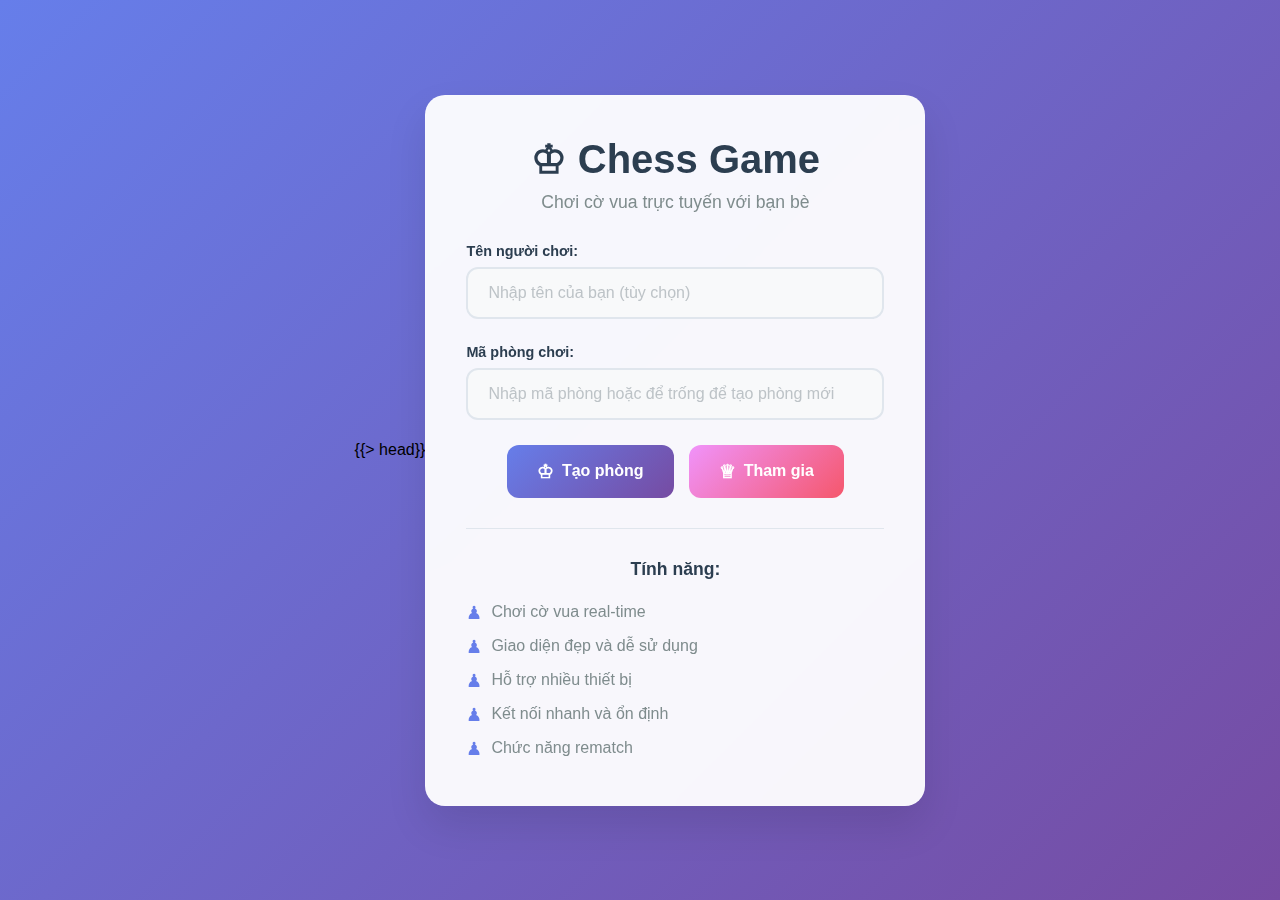
<file: front/views/index.html>
<!DOCTYPE html>
<html lang="en">
<head>
    <meta charset="UTF-8">
    <meta name="viewport" content="width=device-width, initial-scale=1.0">
    {{> head}}
    <style>
        * {
            margin: 0;
            padding: 0;
            box-sizing: border-box;
        }

        body {
            font-family: 'Segoe UI', Tahoma, Geneva, Verdana, sans-serif;
            background: linear-gradient(135deg, #667eea 0%, #764ba2 100%);
            min-height: 100vh;
            display: flex;
            align-items: center;
            justify-content: center;
            padding: 20px;
        }

        .container {
            background: rgba(255, 255, 255, 0.95);
            backdrop-filter: blur(10px);
            border-radius: 20px;
            padding: 40px;
            box-shadow: 0 20px 40px rgba(0, 0, 0, 0.1);
            text-align: center;
            max-width: 500px;
            width: 100%;
            border: 1px solid rgba(255, 255, 255, 0.2);
        }

        .logo {
            margin-bottom: 30px;
        }

        .logo h1 {
            font-size: 2.5rem;
            color: #2c3e50;
            margin-bottom: 10px;
            font-weight: 700;
        }

        .logo .subtitle {
            color: #7f8c8d;
            font-size: 1.1rem;
            font-weight: 300;
        }

        .game-form {
            margin-bottom: 30px;
        }

        .input-group {
            margin-bottom: 25px;
            position: relative;
        }

        .input-group label {
            display: block;
            text-align: left;
            margin-bottom: 8px;
            color: #2c3e50;
            font-weight: 600;
            font-size: 0.9rem;
        }

        .code-input {
            width: 100%;
            padding: 15px 20px;
            border: 2px solid #e0e6ed;
            border-radius: 12px;
            font-size: 1rem;
            transition: all 0.3s ease;
            background: #f8f9fa;
        }

        .code-input:focus {
            outline: none;
            border-color: #667eea;
            background: white;
            box-shadow: 0 0 0 3px rgba(102, 126, 234, 0.1);
        }

        .code-input::placeholder {
            color: #bdc3c7;
        }

        .button-group {
            display: flex;
            gap: 15px;
            flex-wrap: wrap;
            justify-content: center;
        }

        .btn {
            padding: 15px 30px;
            border: none;
            border-radius: 12px;
            font-size: 1rem;
            font-weight: 600;
            cursor: pointer;
            transition: all 0.3s ease;
            text-decoration: none;
            display: inline-flex;
            align-items: center;
            justify-content: center;
            min-width: 140px;
        }

        .btn-primary {
            background: linear-gradient(135deg, #667eea 0%, #764ba2 100%);
            color: white;
        }

        .btn-primary:hover {
            transform: translateY(-2px);
            box-shadow: 0 10px 20px rgba(102, 126, 234, 0.3);
        }

        .btn-secondary {
            background: linear-gradient(135deg, #f093fb 0%, #f5576c 100%);
            color: white;
        }

        .btn-secondary:hover {
            transform: translateY(-2px);
            box-shadow: 0 10px 20px rgba(245, 87, 108, 0.3);
        }

        .error-message {
            background: #ff6b6b;
            color: white;
            padding: 12px 20px;
            border-radius: 8px;
            margin-top: 20px;
            font-weight: 500;
            display: none;
        }

        .chess-icon {
            font-size: 1.2rem;
            margin-right: 8px;
        }

        .features {
            margin-top: 30px;
            padding-top: 30px;
            border-top: 1px solid #e0e6ed;
        }

        .features h3 {
            color: #2c3e50;
            margin-bottom: 15px;
            font-size: 1.1rem;
        }

        .feature-list {
            list-style: none;
            text-align: left;
        }

        .feature-list li {
            padding: 8px 0;
            color: #7f8c8d;
            position: relative;
            padding-left: 25px;
        }

        .feature-list li:before {
            content: "♟";
            position: absolute;
            left: 0;
            color: #667eea;
            font-size: 1.1rem;
        }

        @media (max-width: 480px) {
            .container {
                padding: 30px 20px;
            }
            
            .logo h1 {
                font-size: 2rem;
            }
            
            .button-group {
                flex-direction: column;
            }
            
            .btn {
                width: 100%;
            }

            .input-group {
                margin-bottom: 20px;
            }

            .code-input {
                padding: 12px 16px;
                font-size: 0.9rem;
            }
        }

        .loading {
            display: none;
            margin-left: 10px;
        }

        .loading:after {
            content: '';
            display: inline-block;
            width: 16px;
            height: 16px;
            border: 2px solid #ffffff;
            border-radius: 50%;
            border-top-color: transparent;
            animation: spin 1s ease-in-out infinite;
        }

        @keyframes spin {
            to { transform: rotate(360deg); }
        }
    </style>
</head>
<body>
    <div class="container">
        <div class="logo">
            <h1>♔ Chess Game</h1>
            <p class="subtitle">Chơi cờ vua trực tuyến với bạn bè</p>
        </div>

        <div class="game-form">
            <div class="input-group">
                <label for="playerNameInput">Tên người chơi:</label>
                <input type="text" id="playerNameInput" class="code-input" placeholder="Nhập tên của bạn (tùy chọn)" maxlength="20">
            </div>

            <div class="input-group">
                <label for="codeInput">Mã phòng chơi:</label>
                <input type="text" id="codeInput" class="code-input" placeholder="Nhập mã phòng hoặc để trống để tạo phòng mới">
            </div>

            <div class="button-group">
                <button id="createGame" class="btn btn-primary">
                    <span class="chess-icon">♔</span>
                    Tạo phòng
                    <span class="loading"></span>
                </button>
                <button id="joinGame" class="btn btn-secondary">
                    <span class="chess-icon">♕</span>
                    Tham gia
                    <span class="loading"></span>
                </button>
            </div>
        </div>

        <div id="errorMessage" class="error-message"></div>

        <div class="features">
            <h3>Tính năng:</h3>
            <ul class="feature-list">
                <li>Chơi cờ vua real-time</li>
                <li>Giao diện đẹp và dễ sử dụng</li>
                <li>Hỗ trợ nhiều thiết bị</li>
                <li>Kết nối nhanh và ổn định</li>
                <li>Chức năng rematch</li>
            </ul>
        </div>
    </div>

    <script>
        $(document).ready(function() {
            // Xử lý tạo phòng
            $('#createGame').on('click', function() {
                const code = $('#codeInput').val().trim();
                const playerName = $('#playerNameInput').val().trim();
                const $btn = $(this);
                const $loading = $btn.find('.loading');
                
                // Validate player name
                if (playerName && playerName.length < 2) {
                    showError('Tên người chơi phải có ít nhất 2 ký tự!');
                    return;
                }
                
                if (playerName && playerName.length > 20) {
                    showError('Tên người chơi không được quá 20 ký tự!');
                    return;
                }
                
                $btn.prop('disabled', true);
                $loading.show();
                
                setTimeout(() => {
                    let url = '/white?code=' + encodeURIComponent(code);
                    if (playerName) {
                        url += '&name=' + encodeURIComponent(playerName);
                    }
                    window.location.replace(url);
                }, 500);
            });

            // Xử lý tham gia phòng
            $('#joinGame').on('click', function() {
                const code = $('#codeInput').val().trim();
                const playerName = $('#playerNameInput').val().trim();
                const $btn = $(this);
                const $loading = $btn.find('.loading');
                
                if (!code) {
                    showError('Vui lòng nhập mã phòng để tham gia!');
                    return;
                }
                
                // Validate player name
                if (playerName && playerName.length < 2) {
                    showError('Tên người chơi phải có ít nhất 2 ký tự!');
                    return;
                }
                
                if (playerName && playerName.length > 20) {
                    showError('Tên người chơi không được quá 20 ký tự!');
                    return;
                }
                
                $btn.prop('disabled', true);
                $loading.show();
                
                setTimeout(() => {
                    let url = '/black?code=' + encodeURIComponent(code);
                    if (playerName) {
                        url += '&name=' + encodeURIComponent(playerName);
                    }
                    window.location.replace(url);
                }, 500);
            });

            // Xử lý nhập liệu
            $('#codeInput').on('keypress', function(e) {
                if (e.which === 13) {
                    const code = $(this).val().trim();
                    if (code) {
                        $('#joinGame').click();
                    } else {
                        $('#createGame').click();
                    }
                }
            });

            // Xử lý nhập liệu cho tên người chơi
            $('#playerNameInput').on('keypress', function(e) {
                if (e.which === 13) {
                    $('#codeInput').focus();
                }
            });

            // Hiển thị lỗi
            function showError(message) {
                $('#errorMessage').text(message).show();
                setTimeout(() => {
                    $('#errorMessage').fadeOut();
                }, 3000);
            }

            // Kiểm tra lỗi từ URL
            var urlParams = new URLSearchParams(window.location.search);
            if (urlParams.get('error') == 'invalidCode') {
                showError('Mã phòng không hợp lệ hoặc không tồn tại!');
            }

            // Focus vào input khi trang load
            $('#playerNameInput').focus();
        });
    </script>
</body>
</html>
</file>
